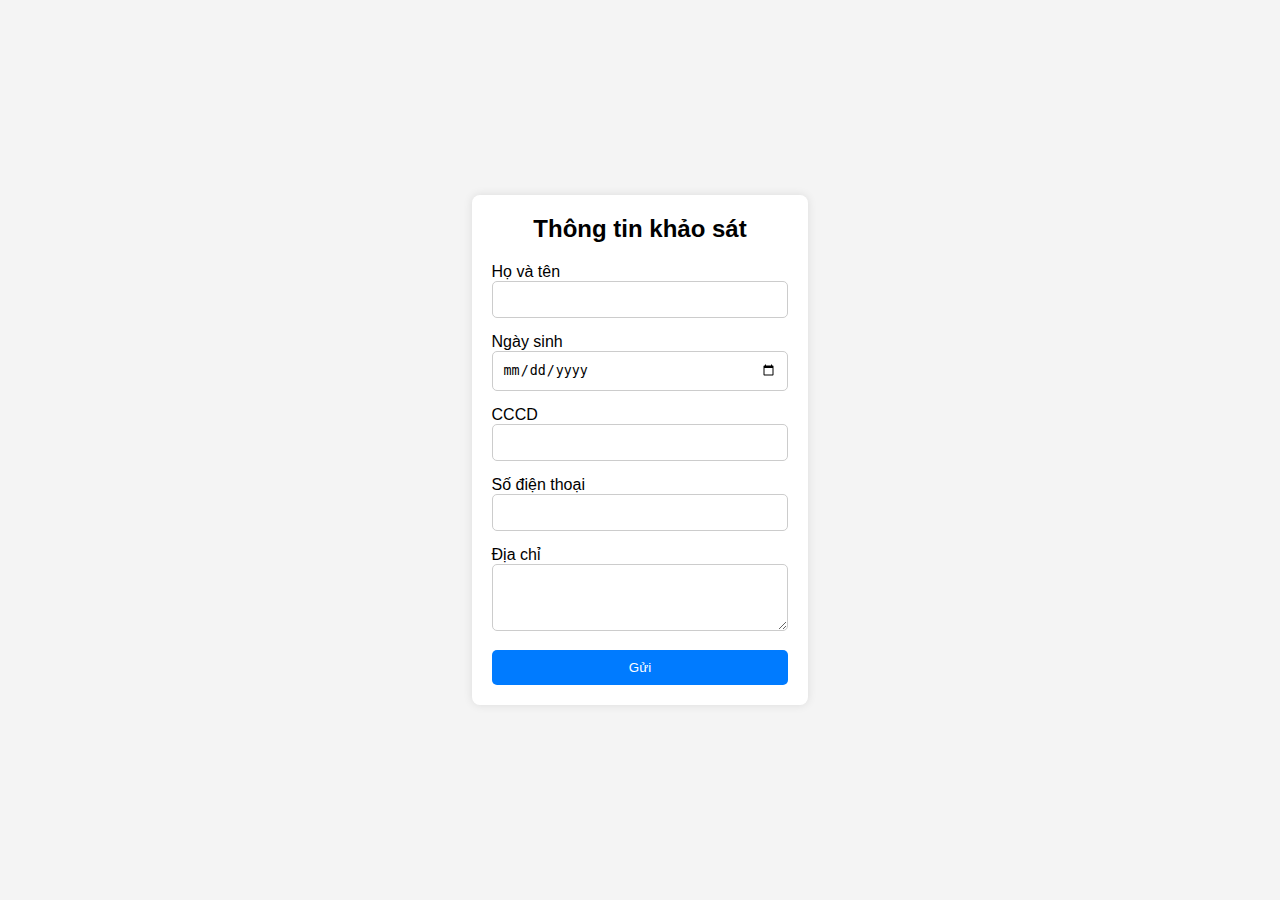
<file: index.html>
<!DOCTYPE html>
<html lang="en">
<head>
    <meta charset="UTF-8">
    <meta name="viewport" content="width=device-width, initial-scale=1.0">
    <title>Thông tin khảo sát</title>
    <link rel="stylesheet" href="./css/main.css">
</head>
<body>
    <div class="form-main">
        <div class="main-wrapper">
            <h2 class="form-head">Thông tin khảo sát</h2>
            <form id="infoSurvey" class="form-wrapper" action="#" method="POST">
                <div class="form-card">
                    <label class="form-label" for="full_name">Họ và tên</label>
                    <input class="form-input" type="text" id="full_name" name="full_name" required>
                </div>

                <div class="form-card">
                    <label class="form-label" for="date">Ngày sinh</label>
                    <input class="form-input" type="date" id="date" name="date" required>
                </div>

                <div class="form-card">
                    <label class="form-label" for="cccd">CCCD</label>
                    <input class="form-input" type="text" id="cccd" name="cccd" required>
                </div>

                <div class="form-card">
                    <label class="form-label" for="phone_number">Số điện thoại</label>
                    <input class="form-input" type="tel" id="phone_number" name="phone_number" required>
                </div>

                <div class="form-card">
                    <label class="form-label" for="address">Địa chỉ</label>
                    <textarea class="form-textarea" id="address" name="address" rows="3" maxlength="420" required></textarea>
                </div>
                
                <div class="btn-wrap">
                    <input type="submit" value="Gửi" class="submitBtn">
                </div>
            </form>
        </div>
    </div>
    <script src="./js/script.js"></script>
</body>
</html>
</file>
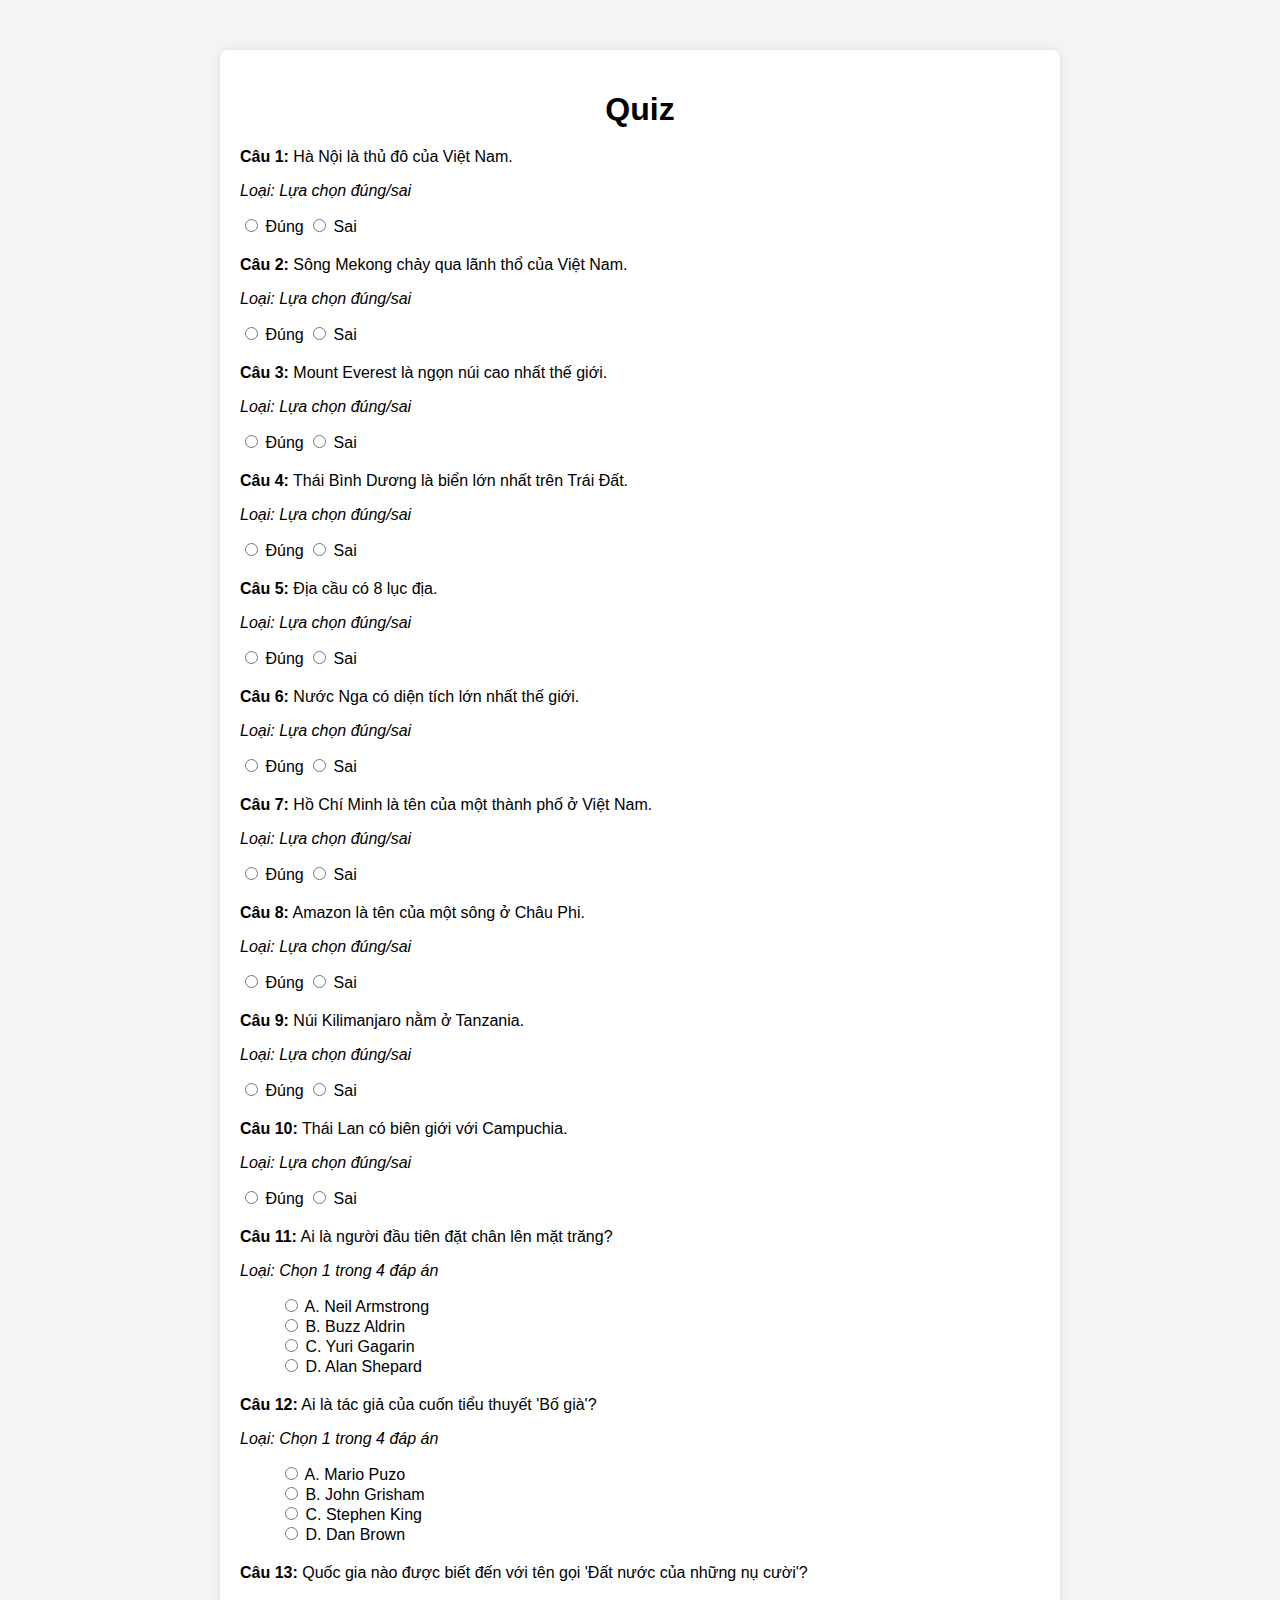
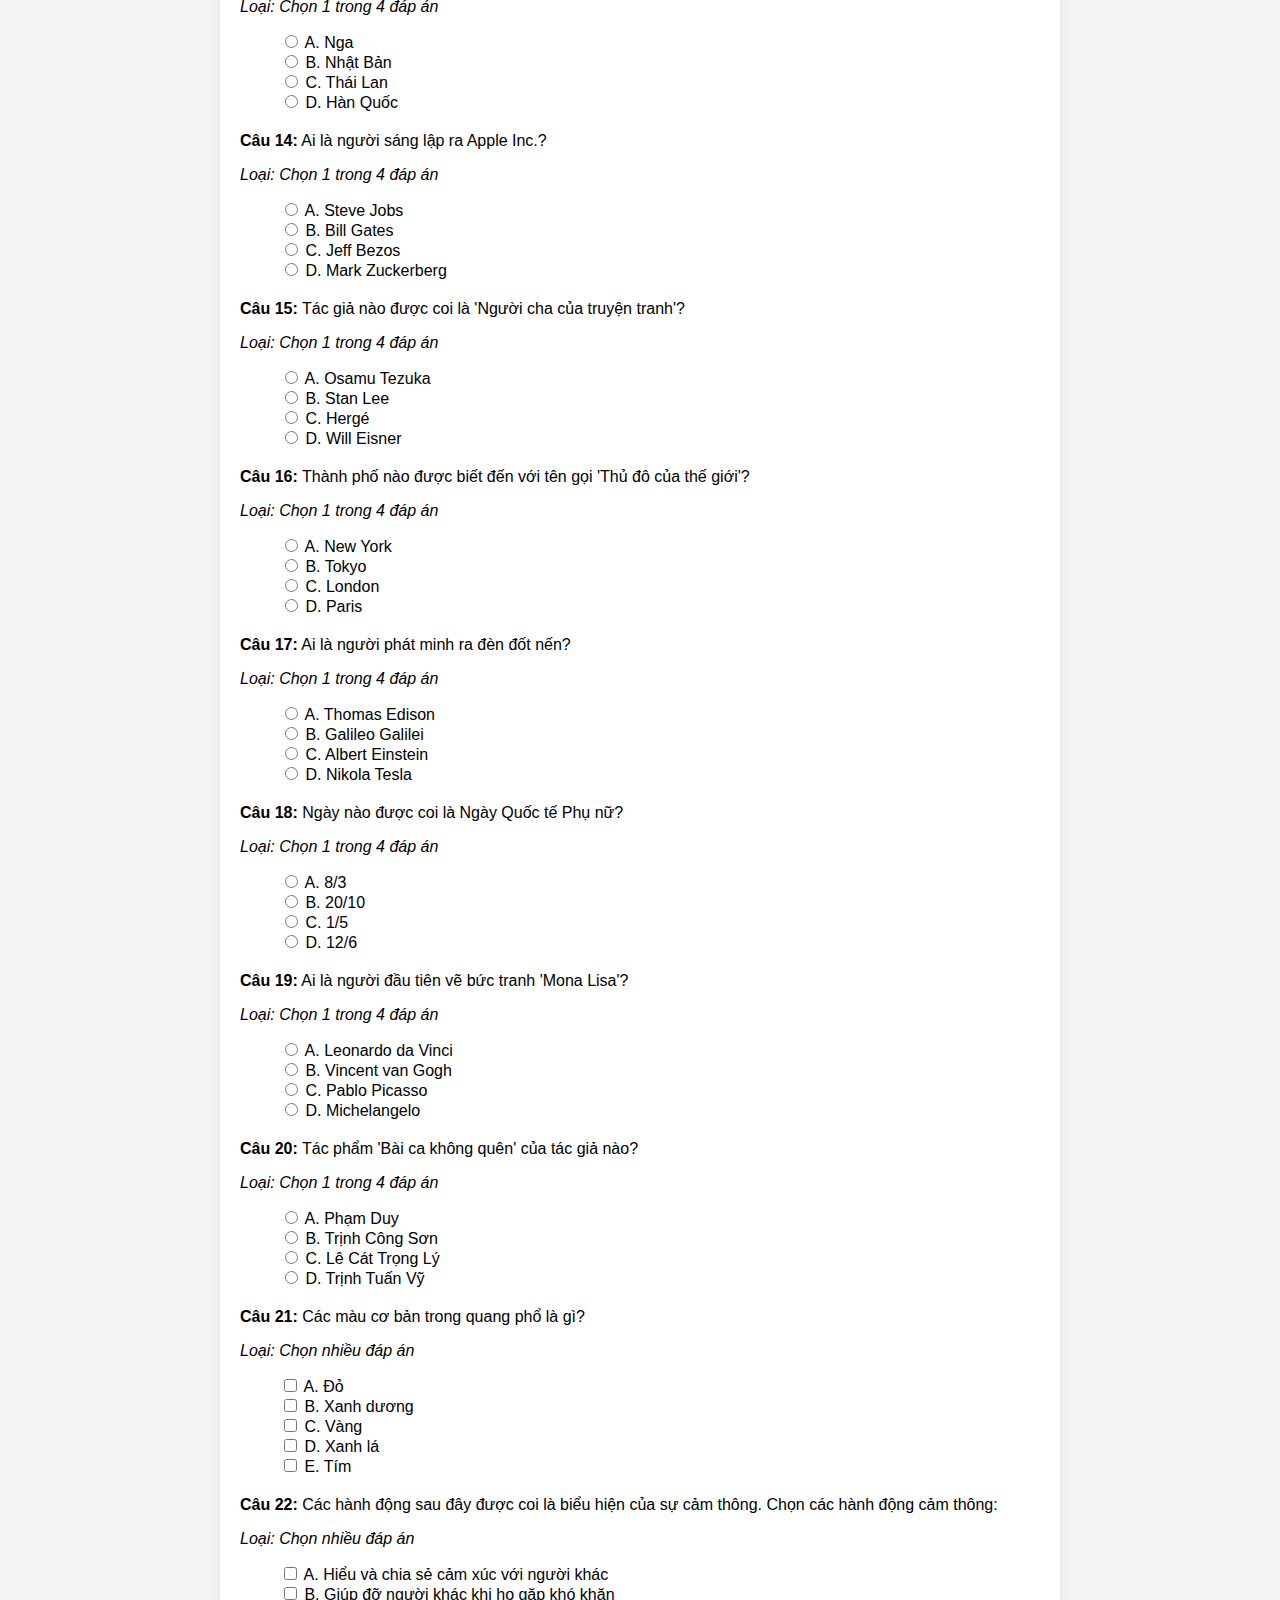
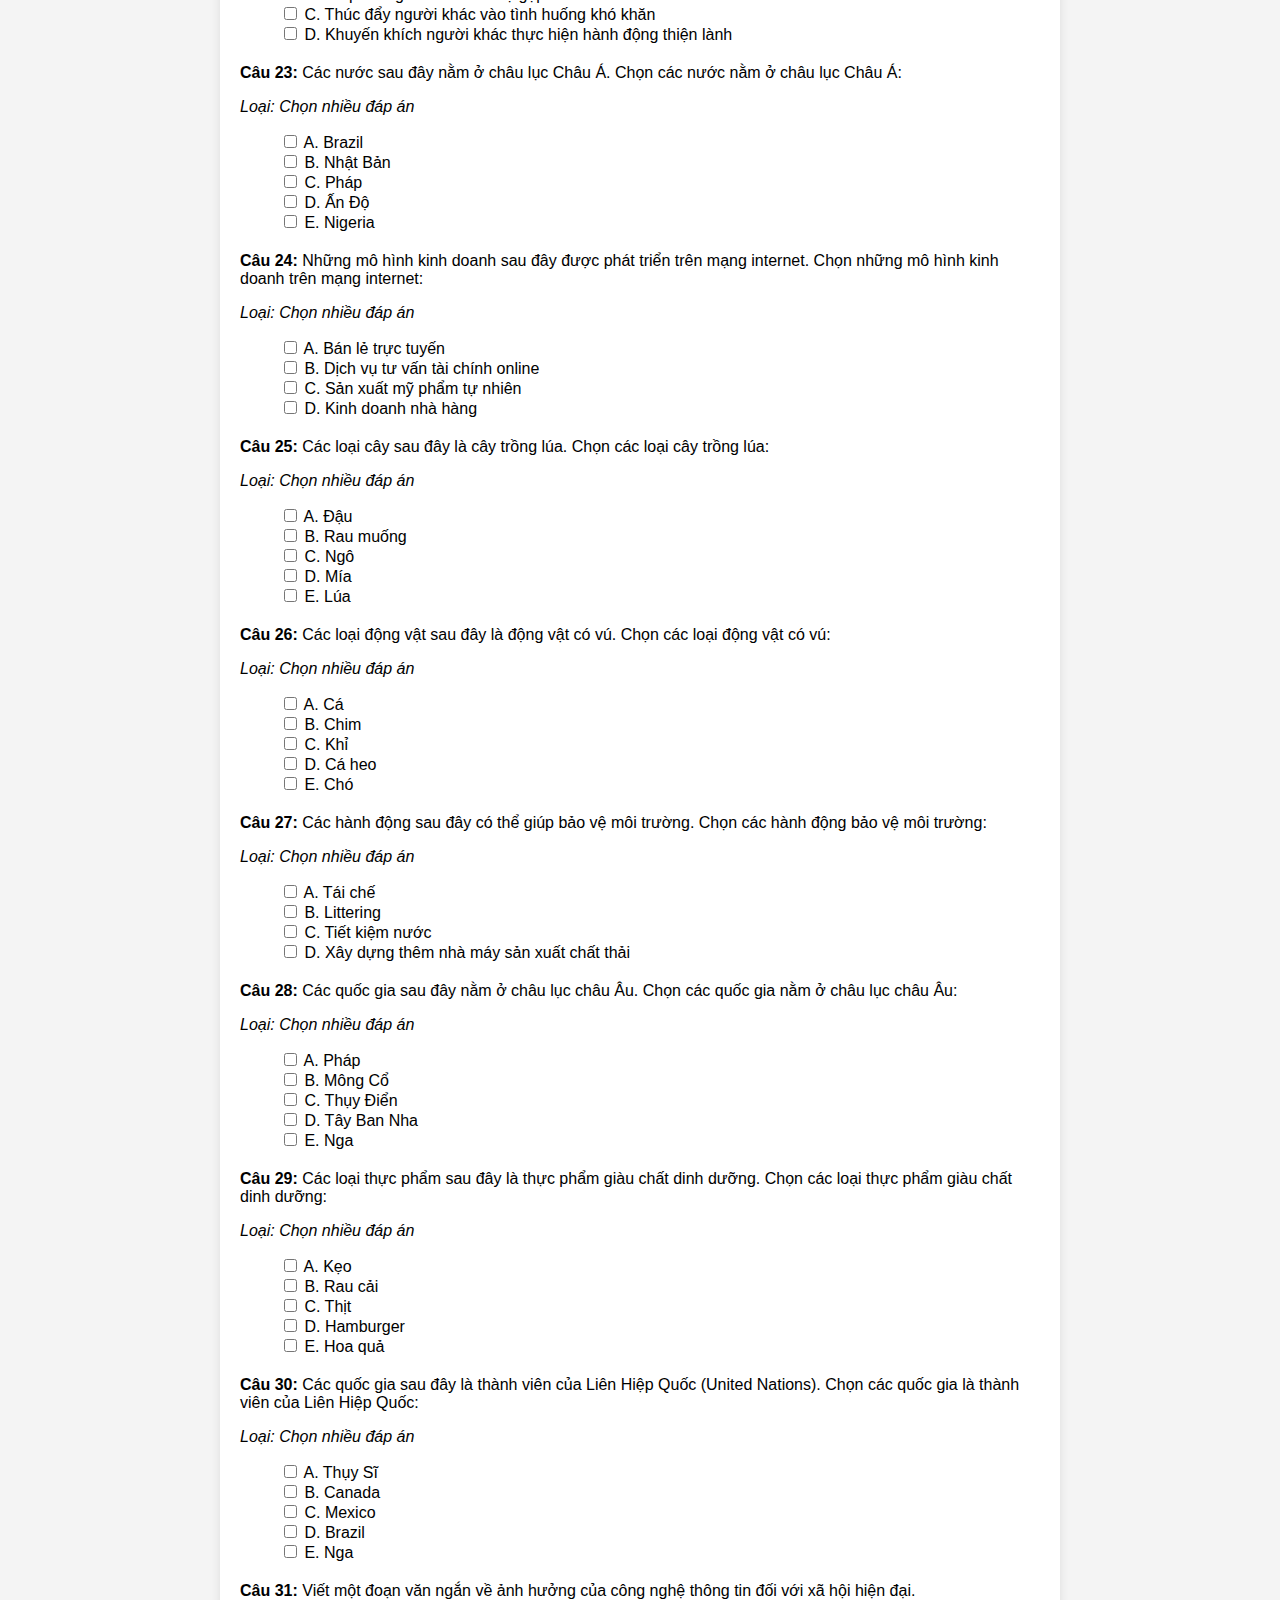
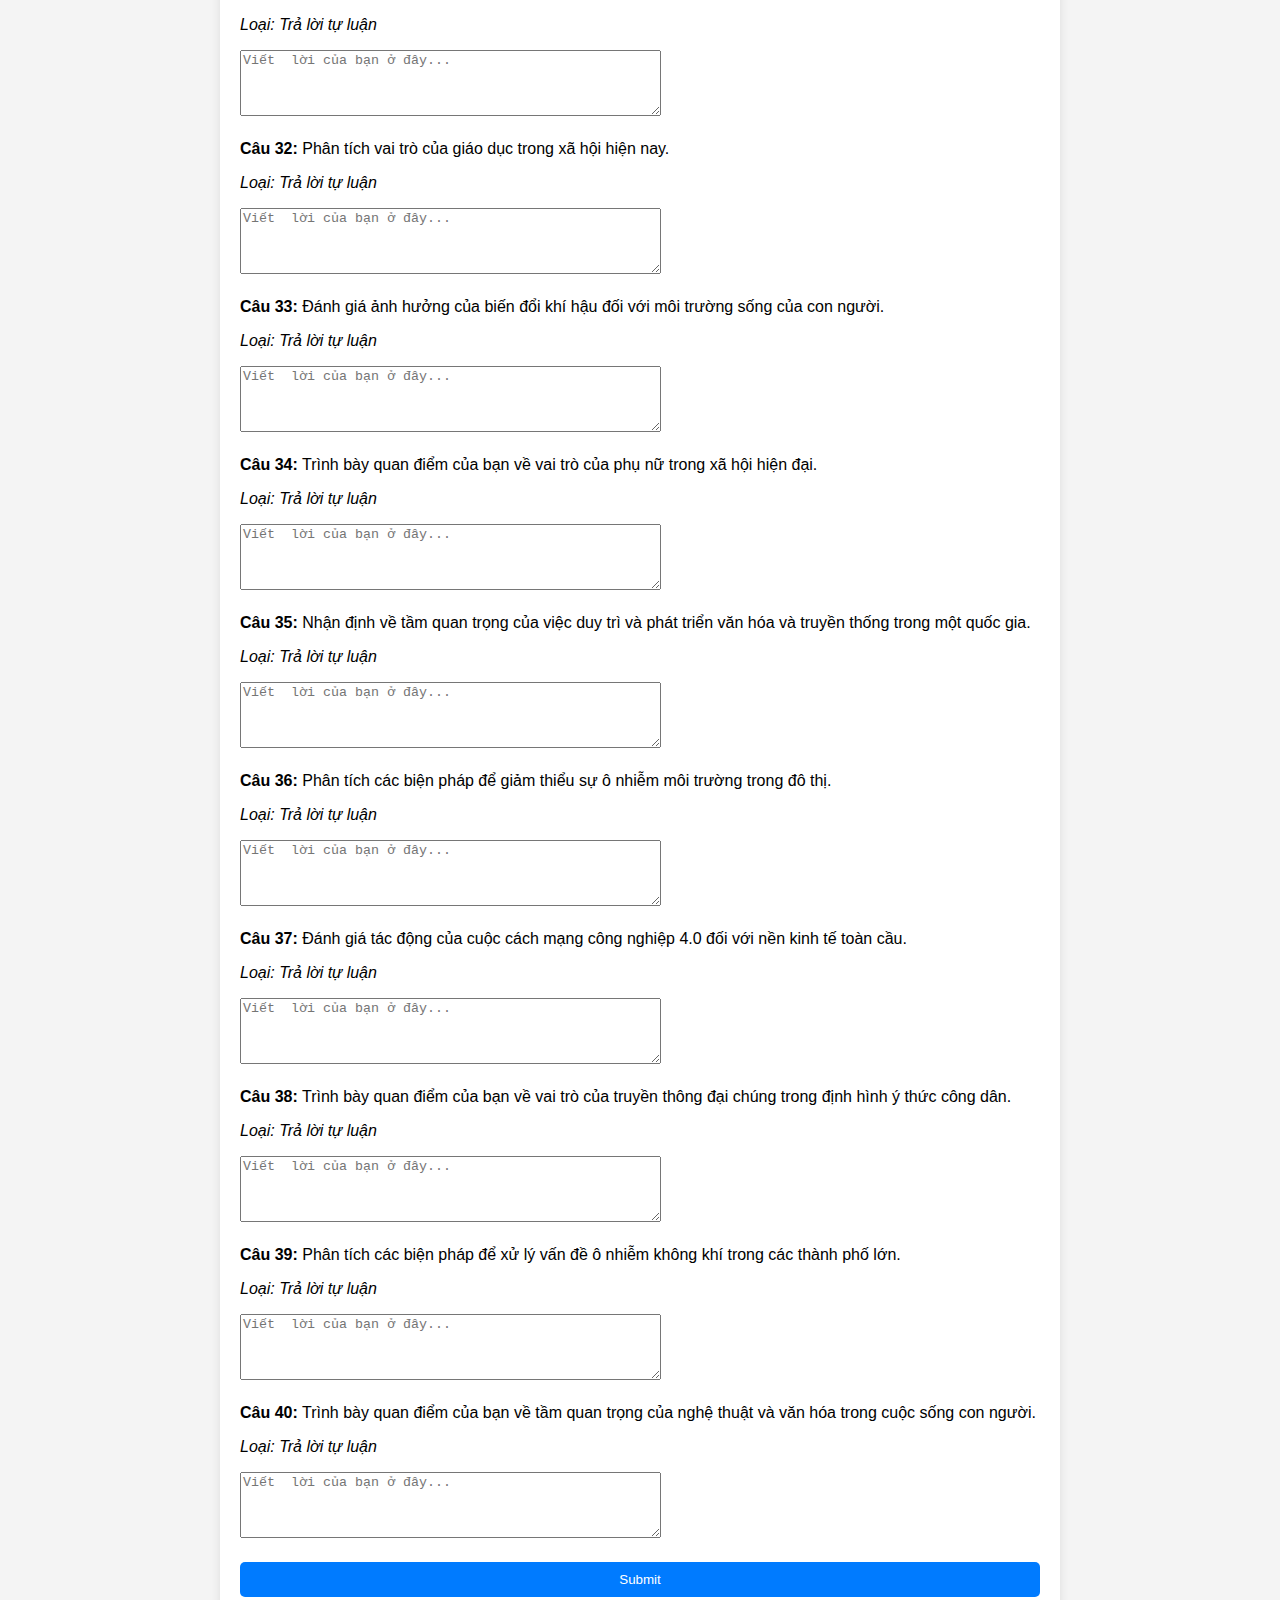
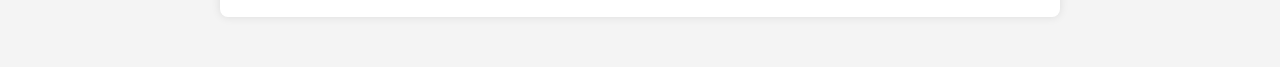
<file: pages/questions.html>
<!DOCTYPE html>
<html lang="en">
<head>
<meta charset="UTF-8">
<meta name="viewport" content="width=device-width, initial-scale=1.0">
<title>Khảo sát</title>
<link rel="stylesheet" href="../css/questions.css">
</head>
<body>
  <div class="container">
      <h1 class="title">Quiz</h1>
      <div id="question-container" class="question-container">
          <!-- Questions will be dynamically added here -->
      </div>
      <button id="submit-btn" class="submit-btn">Submit</button>
  </div>

  <script src="../js/question.js"></script>
</body>
</html>
</file>
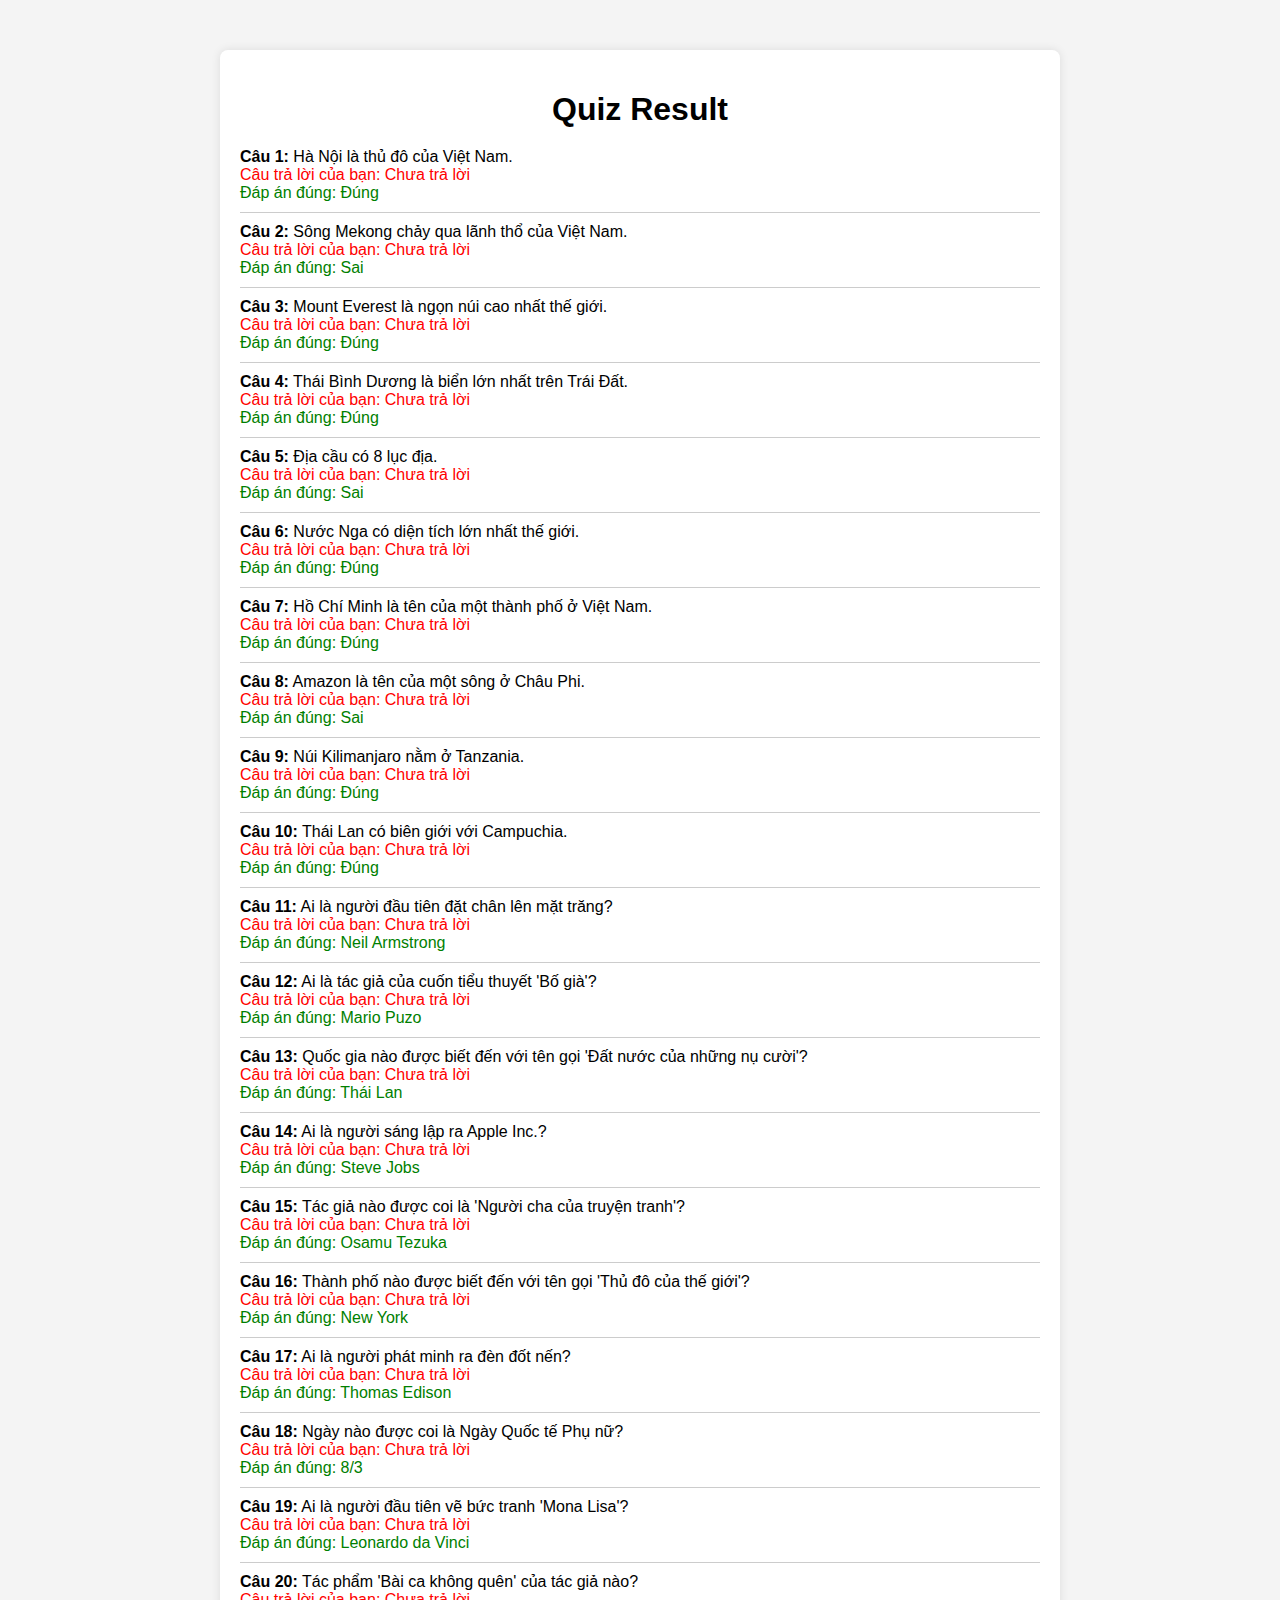
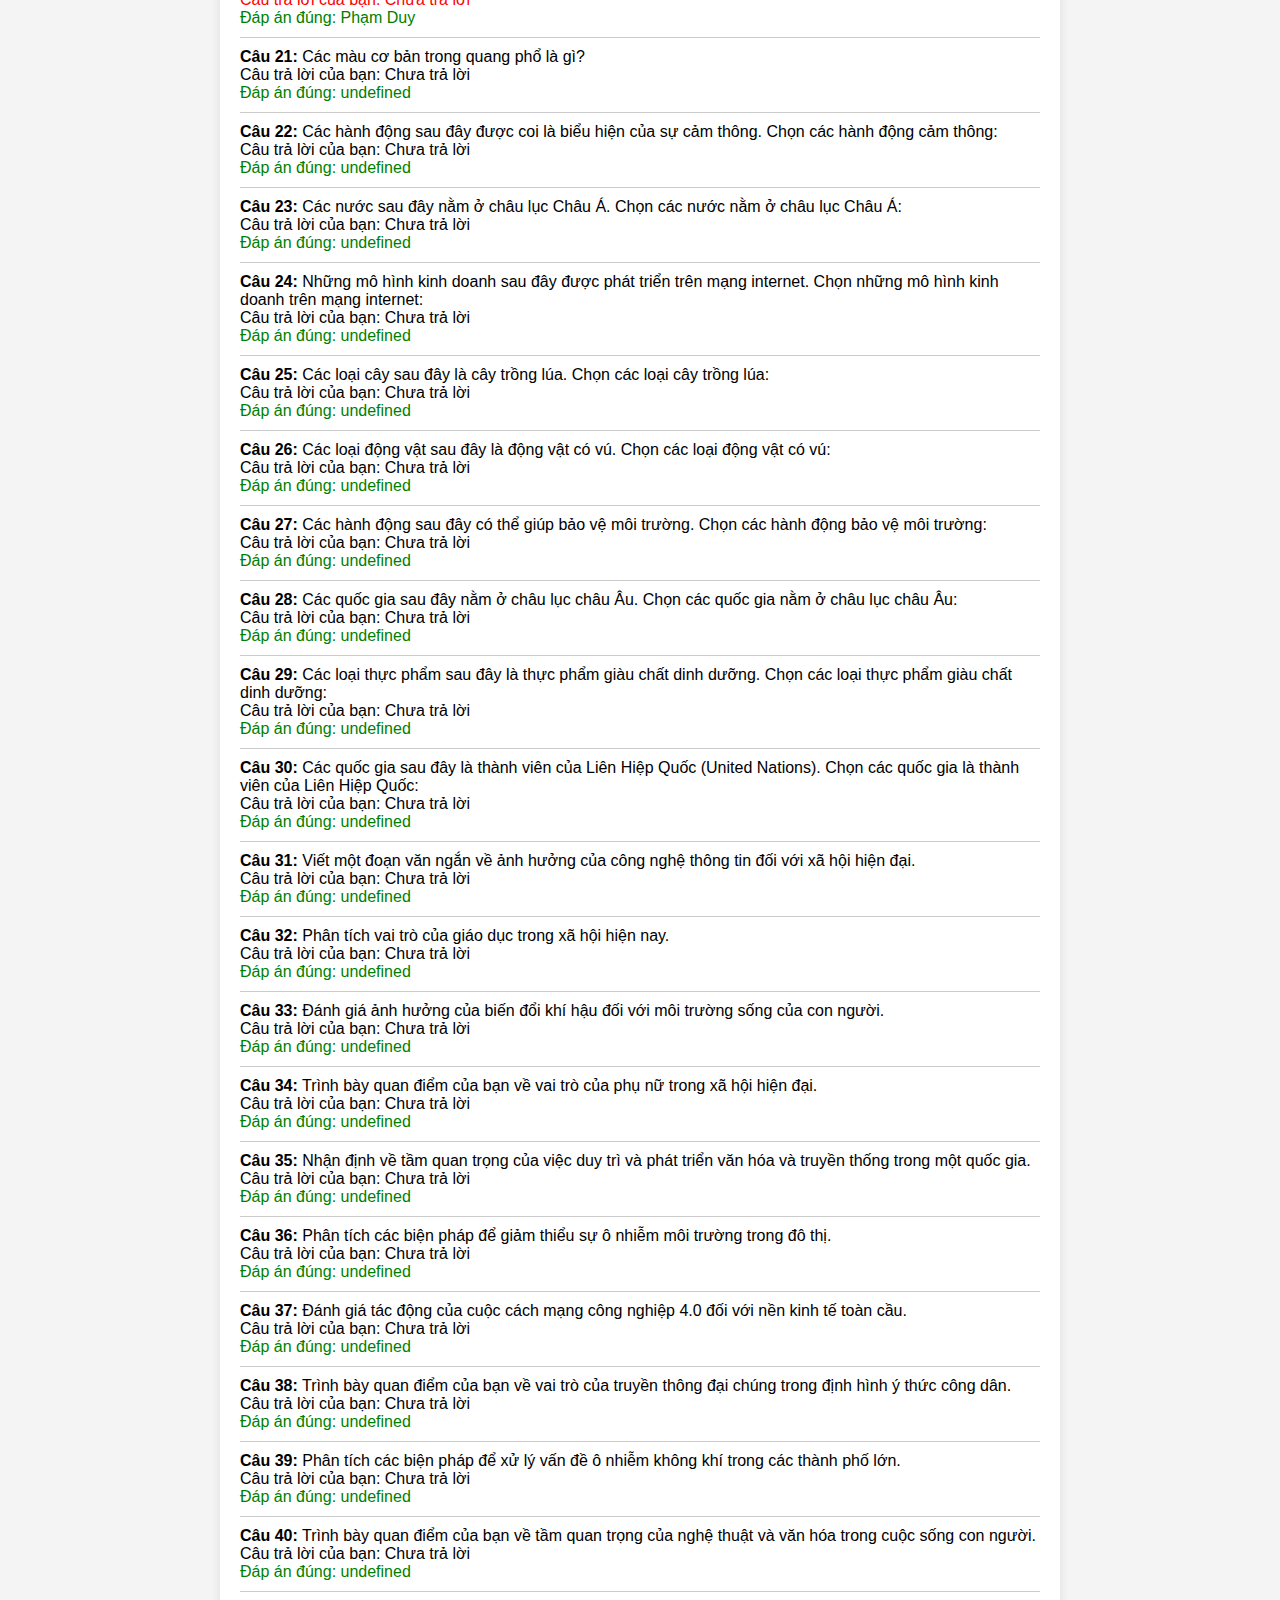
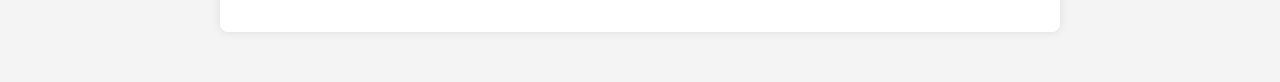
<file: pages/result.html>
<!DOCTYPE html>
<html lang="en">
<head>
    <meta charset="UTF-8">
    <meta name="viewport" content="width=device-width, initial-scale=1.0">
    <title>Quiz Result</title>
    <link rel="stylesheet" href="../css/result.css">
</head>
<body>
    <div class="container">
        <h1 class="title">Quiz Result</h1>
        <div id="result-container" class="result-container">
            <!-- Results will be dynamically added here -->
        </div>
    </div>

    <script src="../js/result.js"></script>
</body>
</html>
</file>
<file: css/questions.css>
/* styles.css */

body {
    font-family: Arial, sans-serif;
    background-color: #f4f4f4;
    margin: 0;
    padding: 0;
}

.container {
    max-width: 800px;
    margin: 50px auto;
    padding: 20px;
    background-color: #fff;
    border-radius: 8px;
    box-shadow: 0 0 10px rgba(0, 0, 0, 0.1);
}

.title {
    text-align: center;
    margin-bottom: 20px;
}

.question-container {
    margin-bottom: 20px;
}

.question {
    margin-bottom: 20px;
}

.submit-btn {
    display: block;
    width: 100%;
    padding: 10px;
    background-color: #007bff;
    color: #fff;
    border: none;
    border-radius: 5px;
    cursor: pointer;
    transition: background-color 0.3s ease;
}

.submit-btn:hover {
    background-color: #0056b3;
}
</file>
<file: css/result.css>
/* styles.css */

body {
    font-family: Arial, sans-serif;
    background-color: #f4f4f4;
    margin: 0;
    padding: 0;
}

.container {
    max-width: 800px;
    margin: 50px auto;
    padding: 20px;
    background-color: #fff;
    border-radius: 8px;
    box-shadow: 0 0 10px rgba(0, 0, 0, 0.1);
}

.title {
    text-align: center;
    margin-bottom: 20px;
}

.result-container {
    margin-bottom: 20px;
}

.question {
    margin-bottom: 10px;
    border-bottom: 1px solid #ccc;
    padding-bottom: 10px;
}

.question p {
    margin: 0;
}

.correct-answer {
    color: green;
}

.wrong-answer {
    color: red;
}
</file>
<file: css/main.css>
/* main.css */

/* Reset default browser styles */
* {
  box-sizing: border-box;
  margin: 0;
  padding: 0;
}

/* Body styles */
body {
  font-family: Arial, sans-serif;
  background-color: #f4f4f4;
}

/* Form styles */
.form-main {
  display: flex;
  justify-content: center;
  align-items: center;
  height: 100vh;
}

.main-wrapper {
  background-color: #fff;
  padding: 20px;
  border-radius: 8px;
  box-shadow: 0 0 10px rgba(0, 0, 0, 0.1);
}

.form-head {
  text-align: center;
  margin-bottom: 20px;
}

.form-wrapper {
  max-width: 400px;
}

.form-card {
  margin-bottom: 15px;
}

.form-input,
.form-textarea {
  width: 100%;
  padding: 10px;
  border: 1px solid #ccc;
  border-radius: 5px;
}

.form-label {
  margin-bottom: 5px;
}

.submitBtn {
  width: 100%;
  padding: 10px;
  background-color: #007bff;
  color: #fff;
  border: none;
  border-radius: 5px;
  cursor: pointer;
  transition: background-color 0.3s ease;
}

.submitBtn:hover {
  background-color: #0056b3;
}
</file>
